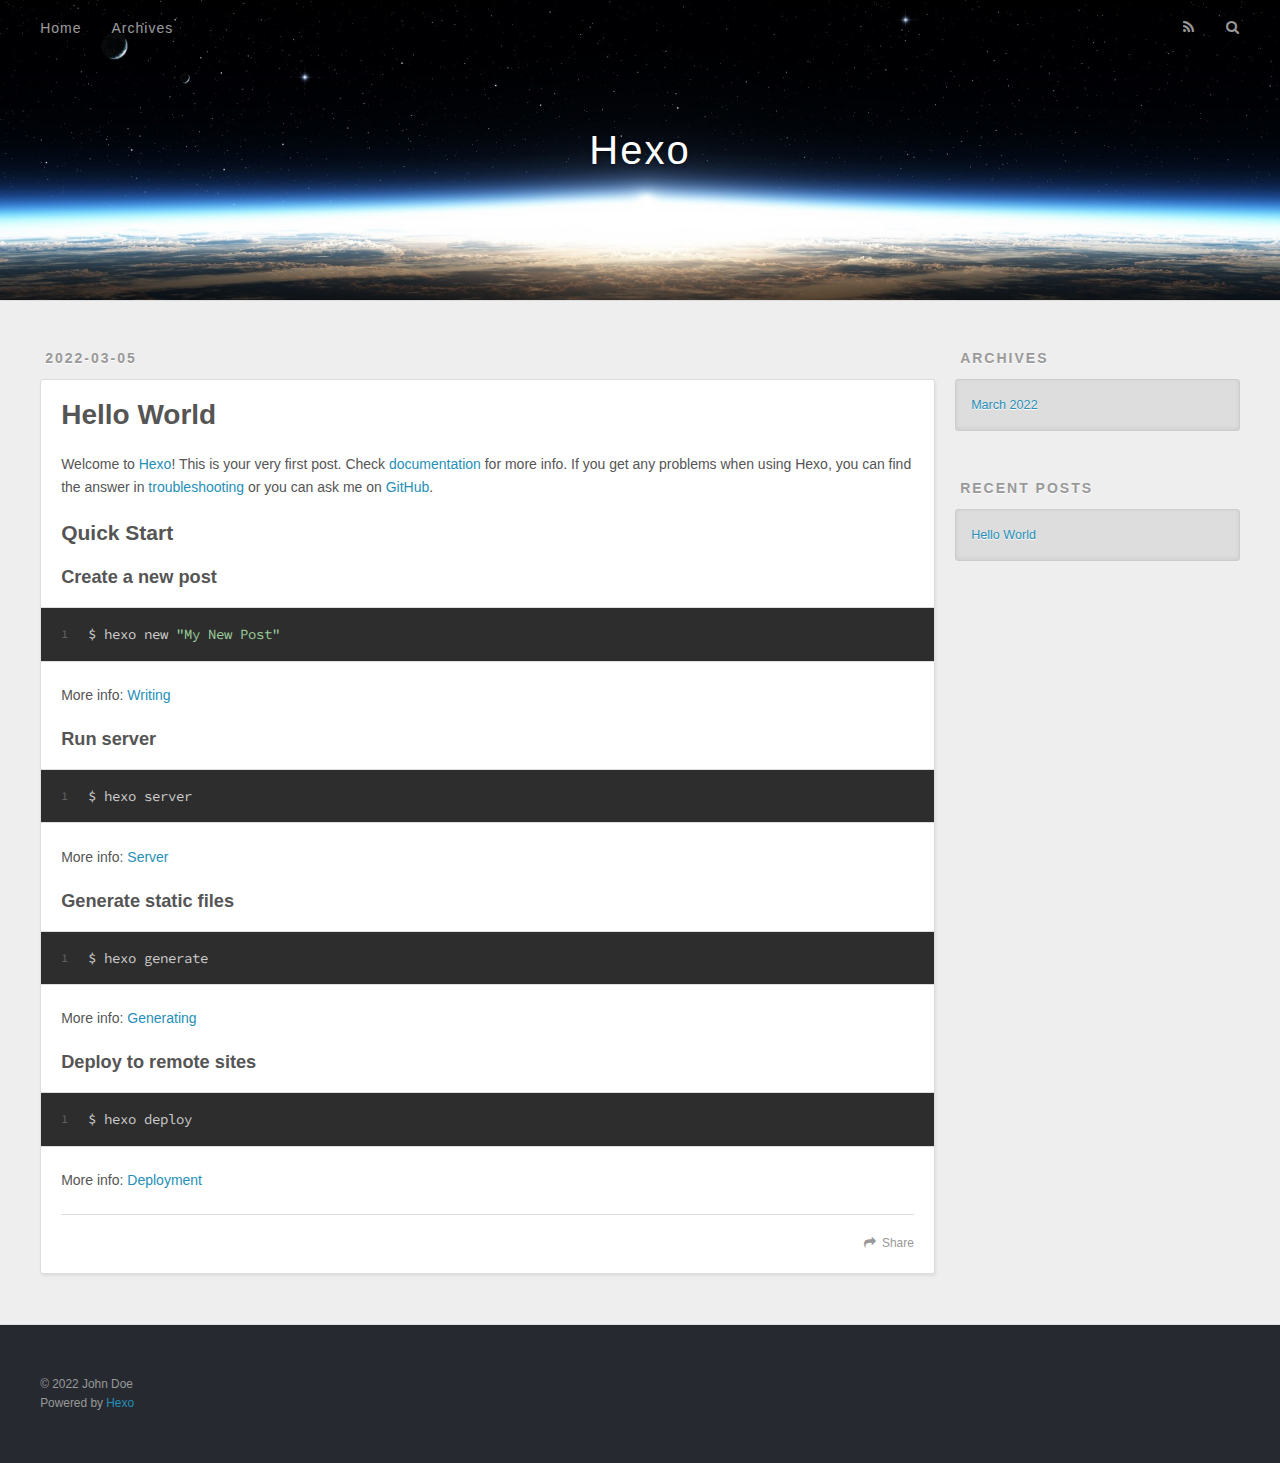
<file: 2022/03/05/hello-world/index.html>
<!DOCTYPE html>
<html>
<head>
  <meta charset="utf-8">
  

  
  <title>Hello World | Hexo</title>
  <meta name="viewport" content="width=device-width, initial-scale=1, maximum-scale=1">
  <meta name="description" content="Welcome to Hexo! This is your very first post. Check documentation for more info. If you get any problems when using Hexo, you can find the answer in troubleshooting or you can ask me on GitHub. Quick">
<meta property="og:type" content="article">
<meta property="og:title" content="Hello World">
<meta property="og:url" content="http://example.com/2022/03/05/hello-world/index.html">
<meta property="og:site_name" content="Hexo">
<meta property="og:description" content="Welcome to Hexo! This is your very first post. Check documentation for more info. If you get any problems when using Hexo, you can find the answer in troubleshooting or you can ask me on GitHub. Quick">
<meta property="og:locale" content="en_US">
<meta property="article:published_time" content="2022-03-05T13:26:38.217Z">
<meta property="article:modified_time" content="2022-03-05T11:04:02.680Z">
<meta property="article:author" content="John Doe">
<meta name="twitter:card" content="summary">
  
    <link rel="alternate" href="/atom.xml" title="Hexo" type="application/atom+xml">
  
  
    <link rel="icon" href="/favicon.png">
  
  
    <link href="//fonts.googleapis.com/css?family=Source+Code+Pro" rel="stylesheet" type="text/css">
  
  
<link rel="stylesheet" href="/css/style.css">

<meta name="generator" content="Hexo 5.4.1"></head>

<body>
  <div id="container">
    <div id="wrap">
      <header id="header">
  <div id="banner"></div>
  <div id="header-outer" class="outer">
    <div id="header-title" class="inner">
      <h1 id="logo-wrap">
        <a href="/" id="logo">Hexo</a>
      </h1>
      
    </div>
    <div id="header-inner" class="inner">
      <nav id="main-nav">
        <a id="main-nav-toggle" class="nav-icon"></a>
        
          <a class="main-nav-link" href="/">Home</a>
        
          <a class="main-nav-link" href="/archives">Archives</a>
        
      </nav>
      <nav id="sub-nav">
        
          <a id="nav-rss-link" class="nav-icon" href="/atom.xml" title="RSS Feed"></a>
        
        <a id="nav-search-btn" class="nav-icon" title="Search"></a>
      </nav>
      <div id="search-form-wrap">
        <form action="//google.com/search" method="get" accept-charset="UTF-8" class="search-form"><input type="search" name="q" class="search-form-input" placeholder="Search"><button type="submit" class="search-form-submit">&#xF002;</button><input type="hidden" name="sitesearch" value="http://example.com"></form>
      </div>
    </div>
  </div>
</header>
      <div class="outer">
        <section id="main"><article id="post-hello-world" class="article article-type-post" itemscope itemprop="blogPost">
  <div class="article-meta">
    <a href="/2022/03/05/hello-world/" class="article-date">
  <time datetime="2022-03-05T13:26:38.217Z" itemprop="datePublished">2022-03-05</time>
</a>
    
  </div>
  <div class="article-inner">
    
    
      <header class="article-header">
        
  
    <h1 class="article-title" itemprop="name">
      Hello World
    </h1>
  

      </header>
    
    <div class="article-entry" itemprop="articleBody">
      
        <p>Welcome to <a target="_blank" rel="noopener" href="https://hexo.io/">Hexo</a>! This is your very first post. Check <a target="_blank" rel="noopener" href="https://hexo.io/docs/">documentation</a> for more info. If you get any problems when using Hexo, you can find the answer in <a target="_blank" rel="noopener" href="https://hexo.io/docs/troubleshooting.html">troubleshooting</a> or you can ask me on <a target="_blank" rel="noopener" href="https://github.com/hexojs/hexo/issues">GitHub</a>.</p>
<h2 id="Quick-Start"><a href="#Quick-Start" class="headerlink" title="Quick Start"></a>Quick Start</h2><h3 id="Create-a-new-post"><a href="#Create-a-new-post" class="headerlink" title="Create a new post"></a>Create a new post</h3><figure class="highlight bash"><table><tr><td class="gutter"><pre><span class="line">1</span><br></pre></td><td class="code"><pre><span class="line">$ hexo new <span class="string">&quot;My New Post&quot;</span></span><br></pre></td></tr></table></figure>

<p>More info: <a target="_blank" rel="noopener" href="https://hexo.io/docs/writing.html">Writing</a></p>
<h3 id="Run-server"><a href="#Run-server" class="headerlink" title="Run server"></a>Run server</h3><figure class="highlight bash"><table><tr><td class="gutter"><pre><span class="line">1</span><br></pre></td><td class="code"><pre><span class="line">$ hexo server</span><br></pre></td></tr></table></figure>

<p>More info: <a target="_blank" rel="noopener" href="https://hexo.io/docs/server.html">Server</a></p>
<h3 id="Generate-static-files"><a href="#Generate-static-files" class="headerlink" title="Generate static files"></a>Generate static files</h3><figure class="highlight bash"><table><tr><td class="gutter"><pre><span class="line">1</span><br></pre></td><td class="code"><pre><span class="line">$ hexo generate</span><br></pre></td></tr></table></figure>

<p>More info: <a target="_blank" rel="noopener" href="https://hexo.io/docs/generating.html">Generating</a></p>
<h3 id="Deploy-to-remote-sites"><a href="#Deploy-to-remote-sites" class="headerlink" title="Deploy to remote sites"></a>Deploy to remote sites</h3><figure class="highlight bash"><table><tr><td class="gutter"><pre><span class="line">1</span><br></pre></td><td class="code"><pre><span class="line">$ hexo deploy</span><br></pre></td></tr></table></figure>

<p>More info: <a target="_blank" rel="noopener" href="https://hexo.io/docs/one-command-deployment.html">Deployment</a></p>

      
    </div>
    <footer class="article-footer">
      <a data-url="http://example.com/2022/03/05/hello-world/" data-id="cl0evislc0000x8pm5cw57dgf" class="article-share-link">Share</a>
      
      
    </footer>
  </div>
  
    
  
</article>

</section>
        
          <aside id="sidebar">
  
    

  
    

  
    
  
    
  <div class="widget-wrap">
    <h3 class="widget-title">Archives</h3>
    <div class="widget">
      <ul class="archive-list"><li class="archive-list-item"><a class="archive-list-link" href="/archives/2022/03/">March 2022</a></li></ul>
    </div>
  </div>


  
    
  <div class="widget-wrap">
    <h3 class="widget-title">Recent Posts</h3>
    <div class="widget">
      <ul>
        
          <li>
            <a href="/2022/03/05/hello-world/">Hello World</a>
          </li>
        
      </ul>
    </div>
  </div>

  
</aside>
        
      </div>
      <footer id="footer">
  
  <div class="outer">
    <div id="footer-info" class="inner">
      &copy; 2022 John Doe<br>
      Powered by <a href="http://hexo.io/" target="_blank">Hexo</a>
    </div>
  </div>
</footer>
    </div>
    <nav id="mobile-nav">
  
    <a href="/" class="mobile-nav-link">Home</a>
  
    <a href="/archives" class="mobile-nav-link">Archives</a>
  
</nav>
    

<script src="//ajax.googleapis.com/ajax/libs/jquery/2.0.3/jquery.min.js"></script>


  
<link rel="stylesheet" href="/fancybox/jquery.fancybox.css">

  
<script src="/fancybox/jquery.fancybox.pack.js"></script>




<script src="/js/script.js"></script>




  </div>
</body>
</html>
</file>
<file: css/style.css>
body {
  width: 100%;
}
body:before,
body:after {
  content: "";
  display: table;
}
body:after {
  clear: both;
}
html,
body,
div,
span,
applet,
object,
iframe,
h1,
h2,
h3,
h4,
h5,
h6,
p,
blockquote,
pre,
a,
abbr,
acronym,
address,
big,
cite,
code,
del,
dfn,
em,
img,
ins,
kbd,
q,
s,
samp,
small,
strike,
strong,
sub,
sup,
tt,
var,
dl,
dt,
dd,
ol,
ul,
li,
fieldset,
form,
label,
legend,
table,
caption,
tbody,
tfoot,
thead,
tr,
th,
td {
  margin: 0;
  padding: 0;
  border: 0;
  outline: 0;
  font-weight: inherit;
  font-style: inherit;
  font-family: inherit;
  font-size: 100%;
  vertical-align: baseline;
}
body {
  line-height: 1;
  color: #000;
  background: #fff;
}
ol,
ul {
  list-style: none;
}
table {
  border-collapse: separate;
  border-spacing: 0;
  vertical-align: middle;
}
caption,
th,
td {
  text-align: left;
  font-weight: normal;
  vertical-align: middle;
}
a img {
  border: none;
}
input,
button {
  margin: 0;
  padding: 0;
}
input::-moz-focus-inner,
button::-moz-focus-inner {
  border: 0;
  padding: 0;
}
@font-face {
  font-family: FontAwesome;
  font-style: normal;
  font-weight: normal;
  src: url("fonts/fontawesome-webfont.eot?v=#4.0.3");
  src: url("fonts/fontawesome-webfont.eot?#iefix&v=#4.0.3") format("embedded-opentype"), url("fonts/fontawesome-webfont.woff?v=#4.0.3") format("woff"), url("fonts/fontawesome-webfont.ttf?v=#4.0.3") format("truetype"), url("fonts/fontawesome-webfont.svg#fontawesomeregular?v=#4.0.3") format("svg");
}
html,
body,
#container {
  height: 100%;
}
body {
  background: #eee;
  font: 14px -apple-system, BlinkMacSystemFont, "Segoe UI", "Roboto", "Oxygen", "Ubuntu", "Cantarell", "Fira Sans", "Droid Sans", "Helvetica Neue", sans-serif;
  -webkit-text-size-adjust: 100%;
}
.outer {
  max-width: 1220px;
  margin: 0 auto;
  padding: 0 20px;
}
.outer:before,
.outer:after {
  content: "";
  display: table;
}
.outer:after {
  clear: both;
}
.inner {
  display: inline;
  float: left;
  width: 98.33333333333333%;
  margin: 0 0.833333333333333%;
}
.left,
.alignleft {
  float: left;
}
.right,
.alignright {
  float: right;
}
.clear {
  clear: both;
}
#container {
  position: relative;
}
.mobile-nav-on {
  overflow: hidden;
}
#wrap {
  height: 100%;
  width: 100%;
  position: absolute;
  top: 0;
  left: 0;
  -webkit-transition: 0.2s ease-out;
  -moz-transition: 0.2s ease-out;
  -ms-transition: 0.2s ease-out;
  transition: 0.2s ease-out;
  z-index: 1;
  background: #eee;
}
.mobile-nav-on #wrap {
  left: 280px;
}
@media screen and (min-width: 768px) {
  #main {
    display: inline;
    float: left;
    width: 73.33333333333333%;
    margin: 0 0.833333333333333%;
  }
}
.article-date,
.article-category-link,
.archive-year,
.widget-title {
  text-decoration: none;
  text-transform: uppercase;
  letter-spacing: 2px;
  color: #999;
  margin-bottom: 1em;
  margin-left: 5px;
  line-height: 1em;
  text-shadow: 0 1px #fff;
  font-weight: bold;
}
.article-inner,
.archive-article-inner {
  background: #fff;
  -webkit-box-shadow: 1px 2px 3px #ddd;
  box-shadow: 1px 2px 3px #ddd;
  border: 1px solid #ddd;
  border-radius: 3px;
}
.article-entry h1,
.widget h1 {
  font-size: 2em;
}
.article-entry h2,
.widget h2 {
  font-size: 1.5em;
}
.article-entry h3,
.widget h3 {
  font-size: 1.3em;
}
.article-entry h4,
.widget h4 {
  font-size: 1.2em;
}
.article-entry h5,
.widget h5 {
  font-size: 1em;
}
.article-entry h6,
.widget h6 {
  font-size: 1em;
  color: #999;
}
.article-entry hr,
.widget hr {
  border: 1px dashed #ddd;
}
.article-entry strong,
.widget strong {
  font-weight: bold;
}
.article-entry em,
.widget em,
.article-entry cite,
.widget cite {
  font-style: italic;
}
.article-entry sup,
.widget sup,
.article-entry sub,
.widget sub {
  font-size: 0.75em;
  line-height: 0;
  position: relative;
  vertical-align: baseline;
}
.article-entry sup,
.widget sup {
  top: -0.5em;
}
.article-entry sub,
.widget sub {
  bottom: -0.2em;
}
.article-entry small,
.widget small {
  font-size: 0.85em;
}
.article-entry acronym,
.widget acronym,
.article-entry abbr,
.widget abbr {
  border-bottom: 1px dotted;
}
.article-entry ul,
.widget ul,
.article-entry ol,
.widget ol,
.article-entry dl,
.widget dl {
  margin: 0 20px;
  line-height: 1.6em;
}
.article-entry ul ul,
.widget ul ul,
.article-entry ol ul,
.widget ol ul,
.article-entry ul ol,
.widget ul ol,
.article-entry ol ol,
.widget ol ol {
  margin-top: 0;
  margin-bottom: 0;
}
.article-entry ul,
.widget ul {
  list-style: disc;
}
.article-entry ol,
.widget ol {
  list-style: decimal;
}
.article-entry dt,
.widget dt {
  font-weight: bold;
}
#header {
  height: 300px;
  position: relative;
  border-bottom: 1px solid #ddd;
}
#header:before,
#header:after {
  content: "";
  position: absolute;
  left: 0;
  right: 0;
  height: 40px;
}
#header:before {
  top: 0;
  background: -webkit-linear-gradient(rgba(0,0,0,0.2), transparent);
  background: -moz-linear-gradient(rgba(0,0,0,0.2), transparent);
  background: -ms-linear-gradient(rgba(0,0,0,0.2), transparent);
  background: linear-gradient(rgba(0,0,0,0.2), transparent);
}
#header:after {
  bottom: 0;
  background: -webkit-linear-gradient(transparent, rgba(0,0,0,0.2));
  background: -moz-linear-gradient(transparent, rgba(0,0,0,0.2));
  background: -ms-linear-gradient(transparent, rgba(0,0,0,0.2));
  background: linear-gradient(transparent, rgba(0,0,0,0.2));
}
#header-outer {
  height: 100%;
  position: relative;
}
#header-inner {
  position: relative;
  overflow: hidden;
}
#banner {
  position: absolute;
  top: 0;
  left: 0;
  width: 100%;
  height: 100%;
  background: url("images/banner.jpg") center #000;
  -webkit-background-size: cover;
  -moz-background-size: cover;
  background-size: cover;
  z-index: -1;
}
#header-title {
  text-align: center;
  height: 40px;
  position: absolute;
  top: 50%;
  left: 0;
  margin-top: -20px;
}
#logo,
#subtitle {
  text-decoration: none;
  color: #fff;
  font-weight: 300;
  text-shadow: 0 1px 4px rgba(0,0,0,0.3);
}
#logo {
  font-size: 40px;
  line-height: 40px;
  letter-spacing: 2px;
}
#subtitle {
  font-size: 16px;
  line-height: 16px;
  letter-spacing: 1px;
}
#subtitle-wrap {
  margin-top: 16px;
}
#main-nav {
  float: left;
  margin-left: -15px;
}
.nav-icon,
.main-nav-link {
  float: left;
  color: #fff;
  opacity: 0.6;
  text-decoration: none;
  text-shadow: 0 1px rgba(0,0,0,0.2);
  -webkit-transition: opacity 0.2s;
  -moz-transition: opacity 0.2s;
  -ms-transition: opacity 0.2s;
  transition: opacity 0.2s;
  display: block;
  padding: 20px 15px;
}
.nav-icon:hover,
.main-nav-link:hover {
  opacity: 1;
}
.nav-icon {
  font-family: FontAwesome;
  text-align: center;
  font-size: 14px;
  width: 14px;
  height: 14px;
  padding: 20px 15px;
  position: relative;
  cursor: pointer;
}
.main-nav-link {
  font-weight: 300;
  letter-spacing: 1px;
}
@media screen and (max-width: 479px) {
  .main-nav-link {
    display: none;
  }
}
#main-nav-toggle {
  display: none;
}
#main-nav-toggle:before {
  content: "\f0c9";
}
@media screen and (max-width: 479px) {
  #main-nav-toggle {
    display: block;
  }
}
#sub-nav {
  float: right;
  margin-right: -15px;
}
#nav-rss-link:before {
  content: "\f09e";
}
#nav-search-btn:before {
  content: "\f002";
}
#search-form-wrap {
  position: absolute;
  top: 15px;
  width: 150px;
  height: 30px;
  right: -150px;
  opacity: 0;
  -webkit-transition: 0.2s ease-out;
  -moz-transition: 0.2s ease-out;
  -ms-transition: 0.2s ease-out;
  transition: 0.2s ease-out;
}
#search-form-wrap.on {
  opacity: 1;
  right: 0;
}
@media screen and (max-width: 479px) {
  #search-form-wrap {
    width: 100%;
    right: -100%;
  }
}
.search-form {
  position: absolute;
  top: 0;
  left: 0;
  right: 0;
  background: #fff;
  padding: 5px 15px;
  border-radius: 15px;
  -webkit-box-shadow: 0 0 10px rgba(0,0,0,0.3);
  box-shadow: 0 0 10px rgba(0,0,0,0.3);
}
.search-form-input {
  border: none;
  background: none;
  color: #555;
  width: 100%;
  font: 13px -apple-system, BlinkMacSystemFont, "Segoe UI", "Roboto", "Oxygen", "Ubuntu", "Cantarell", "Fira Sans", "Droid Sans", "Helvetica Neue", sans-serif;
  outline: none;
}
.search-form-input::-webkit-search-results-decoration,
.search-form-input::-webkit-search-cancel-button {
  -webkit-appearance: none;
}
.search-form-submit {
  position: absolute;
  top: 50%;
  right: 10px;
  margin-top: -7px;
  font: 13px FontAwesome;
  border: none;
  background: none;
  color: #bbb;
  cursor: pointer;
}
.search-form-submit:hover,
.search-form-submit:focus {
  color: #777;
}
.article {
  margin: 50px 0;
}
.article-inner {
  overflow: hidden;
}
.article-meta:before,
.article-meta:after {
  content: "";
  display: table;
}
.article-meta:after {
  clear: both;
}
.article-date {
  float: left;
}
.article-category {
  float: left;
  line-height: 1em;
  color: #ccc;
  text-shadow: 0 1px #fff;
  margin-left: 8px;
}
.article-category:before {
  content: "\2022";
}
.article-category-link {
  margin: 0 12px 1em;
}
.article-header {
  padding: 20px 20px 0;
}
.article-title {
  text-decoration: none;
  font-size: 2em;
  font-weight: bold;
  color: #555;
  line-height: 1.1em;
  -webkit-transition: color 0.2s;
  -moz-transition: color 0.2s;
  -ms-transition: color 0.2s;
  transition: color 0.2s;
}
a.article-title:hover {
  color: #258fb8;
}
.article-entry {
  color: #555;
  padding: 0 20px;
}
.article-entry:before,
.article-entry:after {
  content: "";
  display: table;
}
.article-entry:after {
  clear: both;
}
.article-entry p,
.article-entry table {
  line-height: 1.6em;
  margin: 1.6em 0;
}
.article-entry h1,
.article-entry h2,
.article-entry h3,
.article-entry h4,
.article-entry h5,
.article-entry h6 {
  font-weight: bold;
}
.article-entry h1,
.article-entry h2,
.article-entry h3,
.article-entry h4,
.article-entry h5,
.article-entry h6 {
  line-height: 1.1em;
  margin: 1.1em 0;
}
.article-entry a {
  color: #258fb8;
  text-decoration: none;
}
.article-entry a:hover {
  text-decoration: underline;
}
.article-entry ul,
.article-entry ol,
.article-entry dl {
  margin-top: 1.6em;
  margin-bottom: 1.6em;
}
.article-entry img,
.article-entry video {
  max-width: 100%;
  height: auto;
  display: block;
  margin: auto;
}
.article-entry iframe {
  border: none;
}
.article-entry table {
  width: 100%;
  border-collapse: collapse;
  border-spacing: 0;
}
.article-entry th {
  font-weight: bold;
  border-bottom: 3px solid #ddd;
  padding-bottom: 0.5em;
}
.article-entry td {
  border-bottom: 1px solid #ddd;
  padding: 10px 0;
}
.article-entry blockquote {
  font-family: Georgia, "Times New Roman", serif;
  font-size: 1.4em;
  margin: 1.6em 20px;
  text-align: center;
}
.article-entry blockquote footer {
  font-size: 14px;
  margin: 1.6em 0;
  font-family: -apple-system, BlinkMacSystemFont, "Segoe UI", "Roboto", "Oxygen", "Ubuntu", "Cantarell", "Fira Sans", "Droid Sans", "Helvetica Neue", sans-serif;
}
.article-entry blockquote footer cite:before {
  content: "—";
  padding: 0 0.5em;
}
.article-entry .pullquote {
  text-align: left;
  width: 45%;
  margin: 0;
}
.article-entry .pullquote.left {
  margin-left: 0.5em;
  margin-right: 1em;
}
.article-entry .pullquote.right {
  margin-right: 0.5em;
  margin-left: 1em;
}
.article-entry .caption {
  color: #999;
  display: block;
  font-size: 0.9em;
  margin-top: 0.5em;
  position: relative;
  text-align: center;
}
.article-entry .video-container {
  position: relative;
  padding-top: 56.25%;
  height: 0;
  overflow: hidden;
}
.article-entry .video-container iframe,
.article-entry .video-container object,
.article-entry .video-container embed {
  position: absolute;
  top: 0;
  left: 0;
  width: 100%;
  height: 100%;
  margin-top: 0;
}
.article-more-link a {
  display: inline-block;
  line-height: 1em;
  padding: 6px 15px;
  border-radius: 15px;
  background: #eee;
  color: #999;
  text-shadow: 0 1px #fff;
  text-decoration: none;
}
.article-more-link a:hover {
  background: #258fb8;
  color: #fff;
  text-decoration: none;
  text-shadow: 0 1px #1e7293;
}
.article-footer {
  font-size: 0.85em;
  line-height: 1.6em;
  border-top: 1px solid #ddd;
  padding-top: 1.6em;
  margin: 0 20px 20px;
}
.article-footer:before,
.article-footer:after {
  content: "";
  display: table;
}
.article-footer:after {
  clear: both;
}
.article-footer a {
  color: #999;
  text-decoration: none;
}
.article-footer a:hover {
  color: #555;
}
.article-tag-list-item {
  float: left;
  margin-right: 10px;
}
.article-tag-list-link:before {
  content: "#";
}
.article-comment-link {
  float: right;
}
.article-comment-link:before {
  content: "\f075";
  font-family: FontAwesome;
  padding-right: 8px;
}
.article-share-link {
  cursor: pointer;
  float: right;
  margin-left: 20px;
}
.article-share-link:before {
  content: "\f064";
  font-family: FontAwesome;
  padding-right: 6px;
}
#article-nav {
  position: relative;
}
#article-nav:before,
#article-nav:after {
  content: "";
  display: table;
}
#article-nav:after {
  clear: both;
}
@media screen and (min-width: 768px) {
  #article-nav {
    margin: 50px 0;
  }
  #article-nav:before {
    width: 8px;
    height: 8px;
    position: absolute;
    top: 50%;
    left: 50%;
    margin-top: -4px;
    margin-left: -4px;
    content: "";
    border-radius: 50%;
    background: #ddd;
    -webkit-box-shadow: 0 1px 2px #fff;
    box-shadow: 0 1px 2px #fff;
  }
}
.article-nav-link-wrap {
  text-decoration: none;
  text-shadow: 0 1px #fff;
  color: #999;
  -webkit-box-sizing: border-box;
  -moz-box-sizing: border-box;
  box-sizing: border-box;
  margin-top: 50px;
  text-align: center;
  display: block;
}
.article-nav-link-wrap:hover {
  color: #555;
}
@media screen and (min-width: 768px) {
  .article-nav-link-wrap {
    width: 50%;
    margin-top: 0;
  }
}
@media screen and (min-width: 768px) {
  #article-nav-newer {
    float: left;
    text-align: right;
    padding-right: 20px;
  }
}
@media screen and (min-width: 768px) {
  #article-nav-older {
    float: right;
    text-align: left;
    padding-left: 20px;
  }
}
.article-nav-caption {
  text-transform: uppercase;
  letter-spacing: 2px;
  color: #ddd;
  line-height: 1em;
  font-weight: bold;
}
#article-nav-newer .article-nav-caption {
  margin-right: -2px;
}
.article-nav-title {
  font-size: 0.85em;
  line-height: 1.6em;
  margin-top: 0.5em;
}
.article-share-box {
  position: absolute;
  display: none;
  background: #fff;
  -webkit-box-shadow: 1px 2px 10px rgba(0,0,0,0.2);
  box-shadow: 1px 2px 10px rgba(0,0,0,0.2);
  border-radius: 3px;
  margin-left: -145px;
  overflow: hidden;
  z-index: 1;
}
.article-share-box.on {
  display: block;
}
.article-share-input {
  width: 100%;
  background: none;
  -webkit-box-sizing: border-box;
  -moz-box-sizing: border-box;
  box-sizing: border-box;
  font: 14px -apple-system, BlinkMacSystemFont, "Segoe UI", "Roboto", "Oxygen", "Ubuntu", "Cantarell", "Fira Sans", "Droid Sans", "Helvetica Neue", sans-serif;
  padding: 0 15px;
  color: #555;
  outline: none;
  border: 1px solid #ddd;
  border-radius: 3px 3px 0 0;
  height: 36px;
  line-height: 36px;
}
.article-share-links {
  background: #eee;
}
.article-share-links:before,
.article-share-links:after {
  content: "";
  display: table;
}
.article-share-links:after {
  clear: both;
}
.article-share-twitter,
.article-share-facebook,
.article-share-pinterest,
.article-share-google {
  width: 50px;
  height: 36px;
  display: block;
  float: left;
  position: relative;
  color: #999;
  text-shadow: 0 1px #fff;
}
.article-share-twitter:before,
.article-share-facebook:before,
.article-share-pinterest:before,
.article-share-google:before {
  font-size: 20px;
  font-family: FontAwesome;
  width: 20px;
  height: 20px;
  position: absolute;
  top: 50%;
  left: 50%;
  margin-top: -10px;
  margin-left: -10px;
  text-align: center;
}
.article-share-twitter:hover,
.article-share-facebook:hover,
.article-share-pinterest:hover,
.article-share-google:hover {
  color: #fff;
}
.article-share-twitter:before {
  content: "\f099";
}
.article-share-twitter:hover {
  background: #00aced;
  text-shadow: 0 1px #008abe;
}
.article-share-facebook:before {
  content: "\f09a";
}
.article-share-facebook:hover {
  background: #3b5998;
  text-shadow: 0 1px #2f477a;
}
.article-share-pinterest:before {
  content: "\f0d2";
}
.article-share-pinterest:hover {
  background: #cb2027;
  text-shadow: 0 1px #a21a1f;
}
.article-share-google:before {
  content: "\f0d5";
}
.article-share-google:hover {
  background: #dd4b39;
  text-shadow: 0 1px #be3221;
}
.article-gallery {
  background: #000;
  position: relative;
}
.article-gallery-photos {
  position: relative;
  overflow: hidden;
}
.article-gallery-img {
  display: none;
  max-width: 100%;
}
.article-gallery-img:first-child {
  display: block;
}
.article-gallery-img.loaded {
  position: absolute;
  display: block;
}
.article-gallery-img img {
  display: block;
  max-width: 100%;
  margin: 0 auto;
}
#comments {
  background: #fff;
  -webkit-box-shadow: 1px 2px 3px #ddd;
  box-shadow: 1px 2px 3px #ddd;
  padding: 20px;
  border: 1px solid #ddd;
  border-radius: 3px;
  margin: 50px 0;
}
#comments a {
  color: #258fb8;
}
.archives-wrap {
  margin: 50px 0;
}
.archives:before,
.archives:after {
  content: "";
  display: table;
}
.archives:after {
  clear: both;
}
.archive-year-wrap {
  margin-bottom: 1em;
}
.archives {
  -webkit-column-gap: 10px;
  -moz-column-gap: 10px;
  column-gap: 10px;
}
@media screen and (min-width: 480px) and (max-width: 767px) {
  .archives {
    -webkit-column-count: 2;
    -moz-column-count: 2;
    column-count: 2;
  }
}
@media screen and (min-width: 768px) {
  .archives {
    -webkit-column-count: 3;
    -moz-column-count: 3;
    column-count: 3;
  }
}
.archive-article {
  -webkit-column-break-inside: avoid;
  page-break-inside: avoid;
  overflow: hidden;
  break-inside: avoid-column;
}
.archive-article-inner {
  padding: 10px;
  margin-bottom: 15px;
}
.archive-article-title {
  text-decoration: none;
  font-weight: bold;
  color: #555;
  -webkit-transition: color 0.2s;
  -moz-transition: color 0.2s;
  -ms-transition: color 0.2s;
  transition: color 0.2s;
  line-height: 1.6em;
}
.archive-article-title:hover {
  color: #258fb8;
}
.archive-article-footer {
  margin-top: 1em;
}
.archive-article-date {
  color: #999;
  text-decoration: none;
  font-size: 0.85em;
  line-height: 1em;
  margin-bottom: 0.5em;
  display: block;
}
#page-nav {
  margin: 50px auto;
  background: #fff;
  -webkit-box-shadow: 1px 2px 3px #ddd;
  box-shadow: 1px 2px 3px #ddd;
  border: 1px solid #ddd;
  border-radius: 3px;
  text-align: center;
  color: #999;
  overflow: hidden;
}
#page-nav:before,
#page-nav:after {
  content: "";
  display: table;
}
#page-nav:after {
  clear: both;
}
#page-nav a,
#page-nav span {
  padding: 10px 20px;
  line-height: 1;
  height: 2ex;
}
#page-nav a {
  color: #999;
  text-decoration: none;
}
#page-nav a:hover {
  background: #999;
  color: #fff;
}
#page-nav .prev {
  float: left;
}
#page-nav .next {
  float: right;
}
#page-nav .page-number {
  display: inline-block;
}
@media screen and (max-width: 479px) {
  #page-nav .page-number {
    display: none;
  }
}
#page-nav .current {
  color: #555;
  font-weight: bold;
}
#page-nav .space {
  color: #ddd;
}
#footer {
  background: #262a30;
  padding: 50px 0;
  border-top: 1px solid #ddd;
  color: #999;
}
#footer a {
  color: #258fb8;
  text-decoration: none;
}
#footer a:hover {
  text-decoration: underline;
}
#footer-info {
  line-height: 1.6em;
  font-size: 0.85em;
}
.article-entry pre,
.article-entry .highlight {
  background: #2d2d2d;
  margin: 0 -20px;
  padding: 15px 20px;
  border-style: solid;
  border-color: #ddd;
  border-width: 1px 0;
  overflow: auto;
  color: #ccc;
  line-height: 22.400000000000002px;
}
.article-entry .highlight .gutter pre,
.article-entry .gist .gist-file .gist-data .line-numbers {
  color: #666;
  font-size: 0.85em;
}
.article-entry pre,
.article-entry code {
  font-family: "Source Code Pro", Consolas, Monaco, Menlo, Consolas, monospace;
}
.article-entry code {
  background: #eee;
  text-shadow: 0 1px #fff;
  padding: 0 0.3em;
}
.article-entry pre code {
  background: none;
  text-shadow: none;
  padding: 0;
}
.article-entry .highlight pre {
  border: none;
  margin: 0;
  padding: 0;
}
.article-entry .highlight table {
  margin: 0;
  width: auto;
}
.article-entry .highlight td {
  border: none;
  padding: 0;
}
.article-entry .highlight figcaption {
  font-size: 0.85em;
  color: #999;
  line-height: 1em;
  margin-bottom: 1em;
}
.article-entry .highlight figcaption:before,
.article-entry .highlight figcaption:after {
  content: "";
  display: table;
}
.article-entry .highlight figcaption:after {
  clear: both;
}
.article-entry .highlight figcaption a {
  float: right;
}
.article-entry .highlight .gutter pre {
  text-align: right;
  padding-right: 20px;
}
.article-entry .highlight .line {
  height: 22.400000000000002px;
}
.article-entry .highlight .line.marked {
  background: #515151;
}
.article-entry .gist {
  margin: 0 -20px;
  border-style: solid;
  border-color: #ddd;
  border-width: 1px 0;
  background: #2d2d2d;
  padding: 15px 20px 15px 0;
}
.article-entry .gist .gist-file {
  border: none;
  font-family: "Source Code Pro", Consolas, Monaco, Menlo, Consolas, monospace;
  margin: 0;
}
.article-entry .gist .gist-file .gist-data {
  background: none;
  border: none;
}
.article-entry .gist .gist-file .gist-data .line-numbers {
  background: none;
  border: none;
  padding: 0 20px 0 0;
}
.article-entry .gist .gist-file .gist-data .line-data {
  padding: 0 !important;
}
.article-entry .gist .gist-file .highlight {
  margin: 0;
  padding: 0;
  border: none;
}
.article-entry .gist .gist-file .gist-meta {
  background: #2d2d2d;
  color: #999;
  font: 0.85em -apple-system, BlinkMacSystemFont, "Segoe UI", "Roboto", "Oxygen", "Ubuntu", "Cantarell", "Fira Sans", "Droid Sans", "Helvetica Neue", sans-serif;
  text-shadow: 0 0;
  padding: 0;
  margin-top: 1em;
  margin-left: 20px;
}
.article-entry .gist .gist-file .gist-meta a {
  color: #258fb8;
  font-weight: normal;
}
.article-entry .gist .gist-file .gist-meta a:hover {
  text-decoration: underline;
}
pre .comment,
pre .title {
  color: #999;
}
pre .variable,
pre .attribute,
pre .tag,
pre .regexp,
pre .ruby .constant,
pre .xml .tag .title,
pre .xml .pi,
pre .xml .doctype,
pre .html .doctype,
pre .css .id,
pre .css .class,
pre .css .pseudo {
  color: #f2777a;
}
pre .number,
pre .preprocessor,
pre .built_in,
pre .literal,
pre .params,
pre .constant {
  color: #f99157;
}
pre .class,
pre .ruby .class .title,
pre .css .rules .attribute {
  color: #9c9;
}
pre .string,
pre .value,
pre .inheritance,
pre .header,
pre .ruby .symbol,
pre .xml .cdata {
  color: #9c9;
}
pre .css .hexcolor {
  color: #6cc;
}
pre .function,
pre .python .decorator,
pre .python .title,
pre .ruby .function .title,
pre .ruby .title .keyword,
pre .perl .sub,
pre .javascript .title,
pre .coffeescript .title {
  color: #69c;
}
pre .keyword,
pre .javascript .function {
  color: #c9c;
}
@media screen and (max-width: 479px) {
  #mobile-nav {
    position: absolute;
    top: 0;
    left: 0;
    width: 280px;
    height: 100%;
    background: #191919;
    border-right: 1px solid #fff;
  }
}
@media screen and (max-width: 479px) {
  .mobile-nav-link {
    display: block;
    color: #999;
    text-decoration: none;
    padding: 15px 20px;
    font-weight: bold;
  }
  .mobile-nav-link:hover {
    color: #fff;
  }
}
@media screen and (min-width: 768px) {
  #sidebar {
    display: inline;
    float: left;
    width: 23.333333333333332%;
    margin: 0 0.833333333333333%;
  }
}
.widget-wrap {
  margin: 50px 0;
}
.widget {
  color: #777;
  text-shadow: 0 1px #fff;
  background: #ddd;
  -webkit-box-shadow: 0 -1px 4px #ccc inset;
  box-shadow: 0 -1px 4px #ccc inset;
  border: 1px solid #ccc;
  padding: 15px;
  border-radius: 3px;
}
.widget a {
  color: #258fb8;
  text-decoration: none;
}
.widget a:hover {
  text-decoration: underline;
}
.widget ul ul,
.widget ol ul,
.widget dl ul,
.widget ul ol,
.widget ol ol,
.widget dl ol,
.widget ul dl,
.widget ol dl,
.widget dl dl {
  margin-left: 15px;
  list-style: disc;
}
.widget {
  line-height: 1.6em;
  word-wrap: break-word;
  font-size: 0.9em;
}
.widget ul,
.widget ol {
  list-style: none;
  margin: 0;
}
.widget ul ul,
.widget ol ul,
.widget ul ol,
.widget ol ol {
  margin: 0 20px;
}
.widget ul ul,
.widget ol ul {
  list-style: disc;
}
.widget ul ol,
.widget ol ol {
  list-style: decimal;
}
.category-list-count,
.tag-list-count,
.archive-list-count {
  padding-left: 5px;
  color: #999;
  font-size: 0.85em;
}
.category-list-count:before,
.tag-list-count:before,
.archive-list-count:before {
  content: "(";
}
.category-list-count:after,
.tag-list-count:after,
.archive-list-count:after {
  content: ")";
}
.tagcloud a {
  margin-right: 5px;
  display: inline-block;
}
</file>
